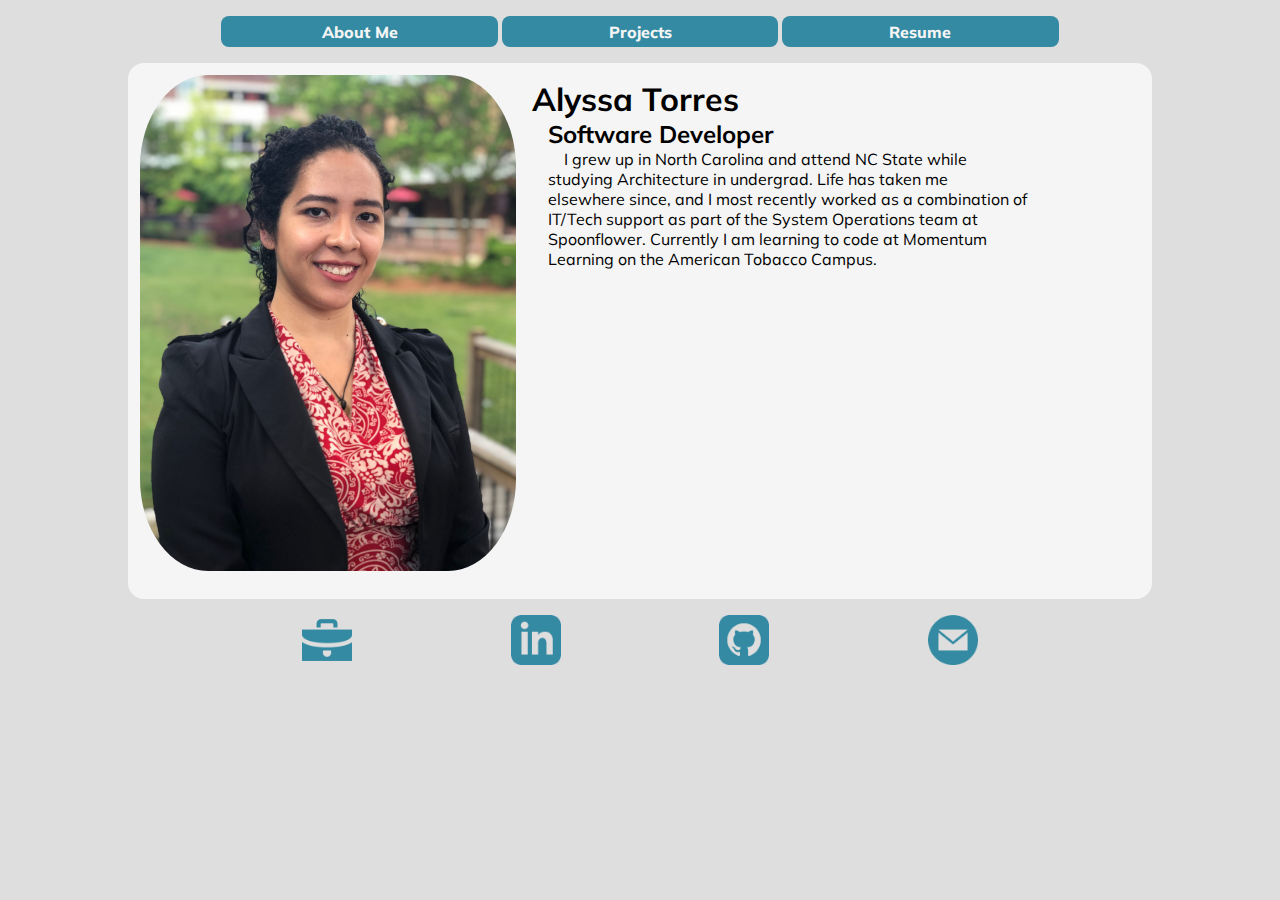
<file: webpage_of_me/index.html>
<!DOCTYPE html>
<html>
    <head>
        <link rel="stylesheet" type="text/css" href="style.css">
        <meta name="viewport" content="width=device-width, initial-scale=1">
        <link href="https://fonts.googleapis.com/css?family=Muli:400,800" rel="stylesheet">
        <title>About Me</title>
    </head>
    <body>
        <nav class="navigation">
            <ul>
                <li class="nav_button"><a class="selected" href="index.html">About Me</a></li>
                <li class="nav_button"><a href="projects.html">Projects</a></li>
                <li class="nav_button"><a href="resume.html">Resume</a></li>
            </ul>
        </nav>
        <section class="bio">
            <img class="photo_me" src="images/profile_photo.jpg" alt-text="Headshot of Alyssa">
            <div class="slider">
                <h1>Alyssa Torres</h1>
                <h3>Software Developer</h3>
                <p>I grew up in North Carolina and attend NC State while studying Architecture in undergrad. Life has taken me elsewhere since, and I most recently worked as a combination of IT/Tech support as part of the System Operations team at Spoonflower. Currently  I am learning to code at Momentum Learning on the American Tobacco Campus.
                </p>
            </div>
        </section>
        <div class="icon_nav">
            <a href="http://www.coroflot.com/Lyss"><div class="icon coroflot"></div></a>
            <a href="https://www.linkedin.com/in/torresalyssa/"><div class="icon linkedin"></div></a>
            <a href="https://github.com/MiniRaccoonDog"><div class="icon github"></div></a>
            <a href="mailto:amtower@ncsu.edu"><div class="icon email"></div></a>
        </div>

    </body>
</html>
</file>
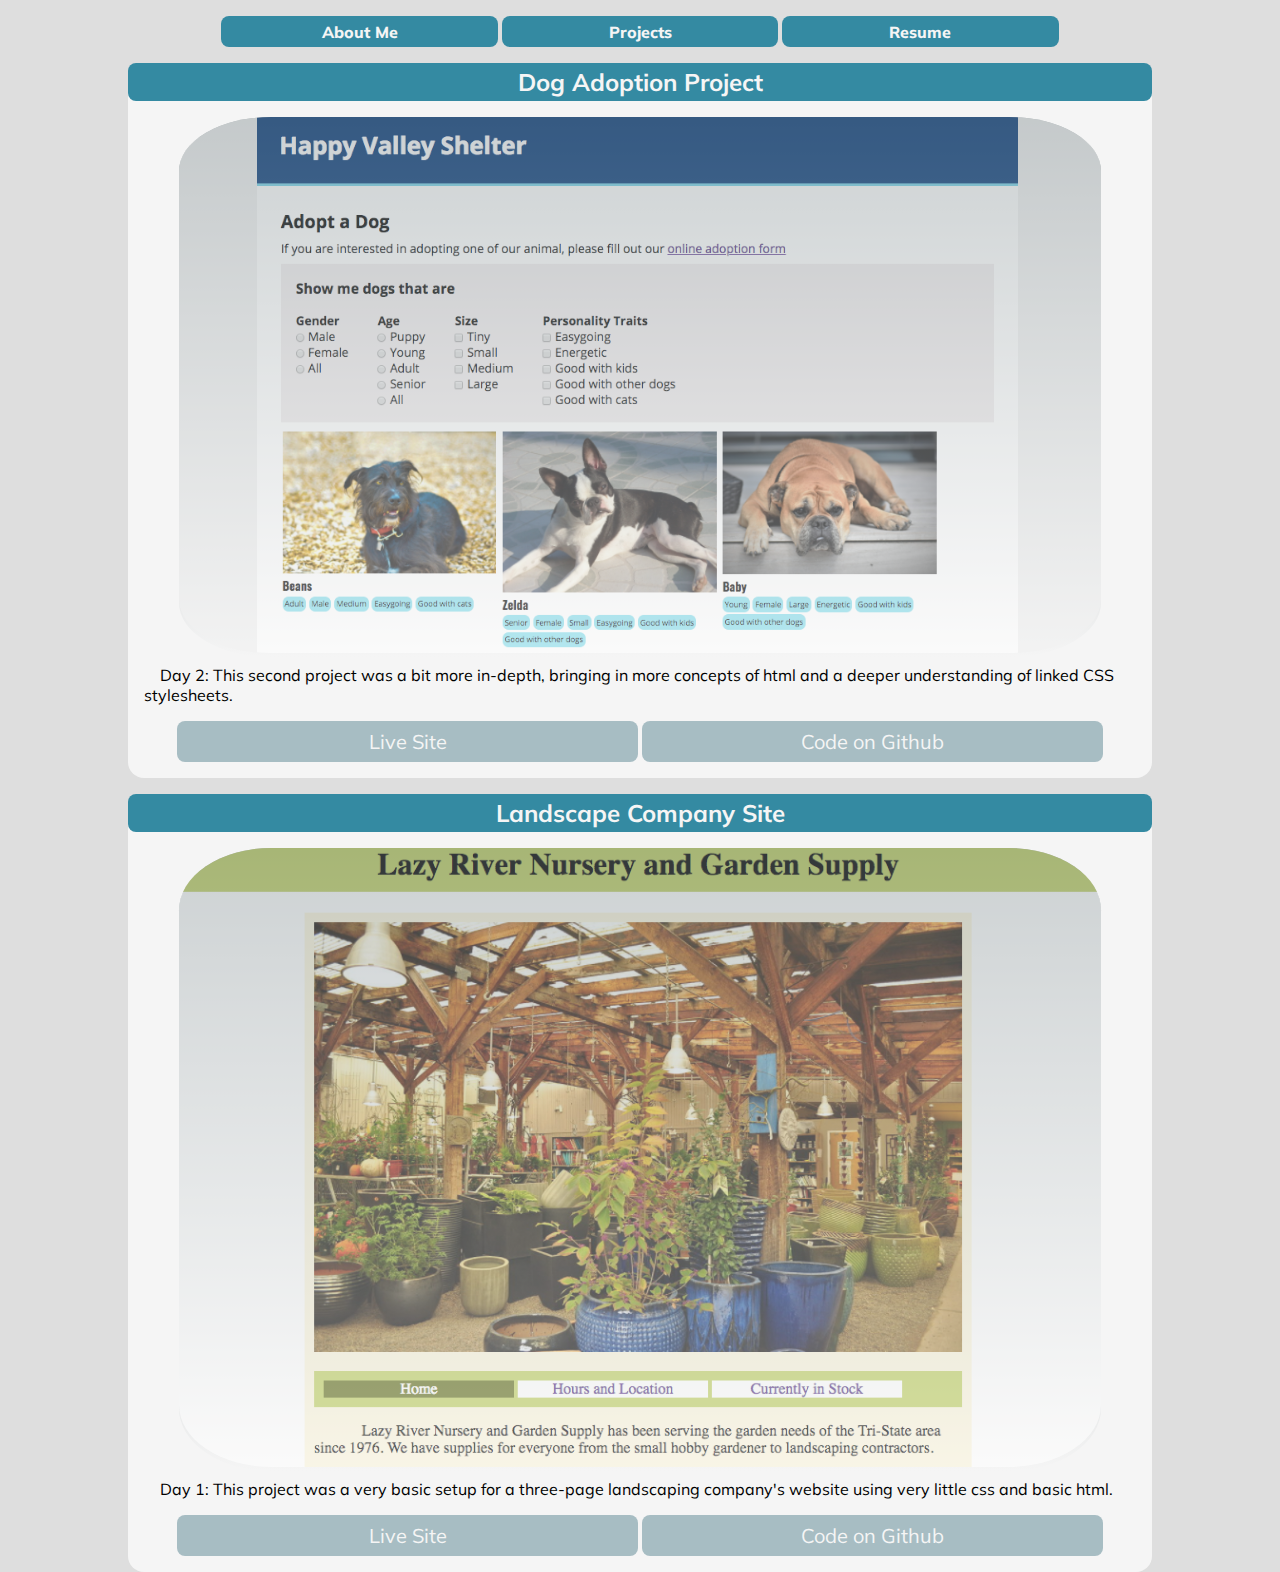
<file: webpage_of_me/projects.html>
<!DOCTYPE html>
<html>
    <head>
        <link rel="stylesheet" type="text/css" href="style.css">
        <meta name="viewport" content="width=device-width, initial-scale=1">
        <link href="https://fonts.googleapis.com/css?family=Muli:400,800" rel="stylesheet">
        <title>Projects</title>
    </head>
    <body>
        <nav class="navigation">
            <ul>
                <li class="nav_button"><a href="index.html">About Me</a></li>
                <li class="nav_button"><a class="selected" href="projects.html">Projects</a></li>
                <li class="nav_button"><a href="resume.html">Resume</a></li>
            </ul>
        </nav>
        <section class="projects">
            <h3 class="project_title">Dog Adoption Project</h3>
            <div class="dimm">
                <img class="project_preview" src="images/DogAdoption.png" alt-text="Preview of dog adoption website">
            </div>
            <!-- <div class="tinted_project"></div> -->
            <p> Day 2: This second project was a bit more in-depth, bringing in more concepts of html and a deeper understanding of linked CSS stylesheets.</p>
            <div class="center_help">
                <a href="https://standing-crab.glitch.me/">
                    <div class="outlink">Live Site</div>
                </a>
                <a href="https://github.com/MiniRaccoonDog/PublicWork/tree/master/dog_adoption_project">
                    <div class="outlink">Code on Github</div>
                </a>
            </div>
        </section>
        <section class="projects">
            <h3 class="project_title">Landscape Company Site</h3>
            <div class="dimm">
                <img class="project_preview" src="images/Landscapepreview.png" alt-text="Preview of landscape company website">
            </div>
            <p> Day 1: This project was a very basic setup for a three-page landscaping company's website using very little css and basic html.</p>
            <div class="center_help">
                <a href="https://wind-titanium.glitch.me/">
                    <div class="outlink">Live Site</div>
                </a>
                <a href="https://github.com/MiniRaccoonDog/PublicWork/tree/master/lazyrivernursery_homepage">
                    <div class="outlink">Code on Github</div>
                </a>
            </div>
        </section>

    </body>
</html>
</file>
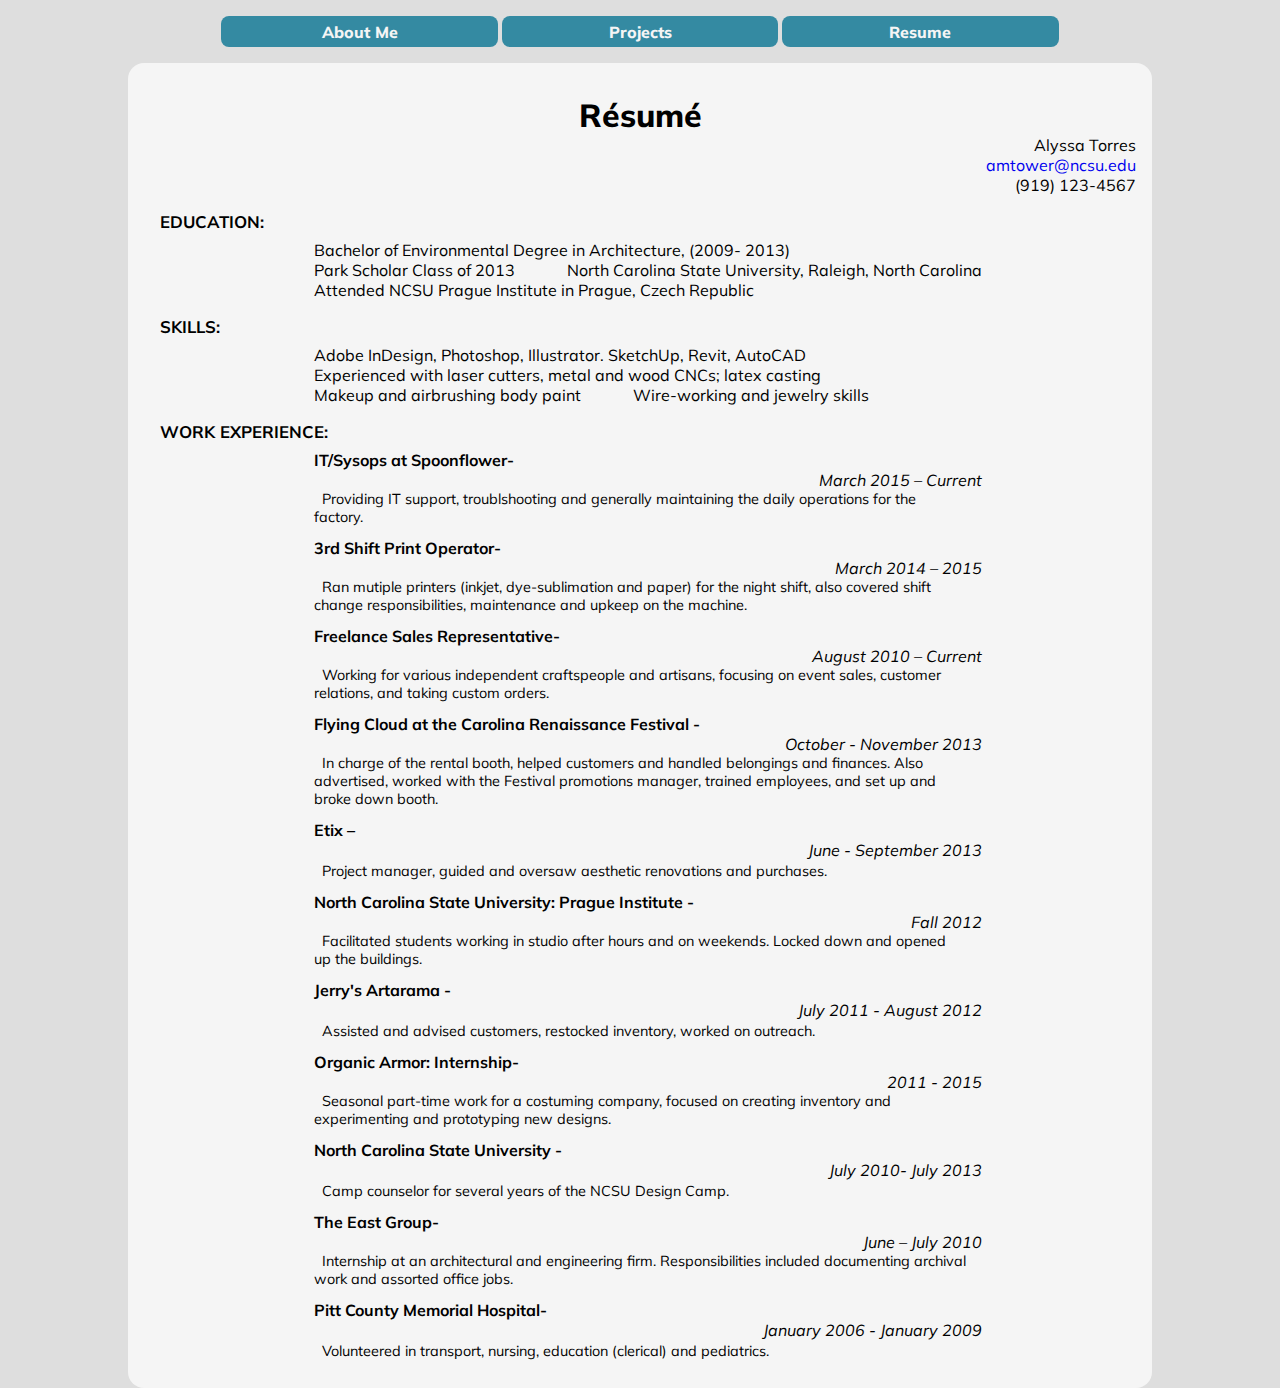
<file: webpage_of_me/resume.html>
<!DOCTYPE html>
<html>
    <head>
        <link rel="stylesheet" type="text/css" href="style.css">
        <meta name="viewport" content="width=device-width, initial-scale=1">
        <link href="https://fonts.googleapis.com/css?family=Muli:300i,400,700,800" rel="stylesheet">
        <title>Resume</title>
    </head>
    <body>
        <nav class="navigation">
            <ul>
                <li class="nav_button"><a href="index.html">About Me</a></li>
                <li class="nav_button"><a href="projects.html">Projects</a></li>
                <li class="nav_button"><a class="selected" href="resume.html">Resume</a></li>
            </ul>
        </nav>
        <section class="resume">
            <section class="resume_header">
                <h2>Résumé</h2>
                <p class="right_align">Alyssa Torres</p>
                <p class="right_align"><a href="mailto:amtower@ncsu.edu">amtower@ncsu.edu</a></p>
                <p class="right_align">(919) 123-4567</p>
            </section>
            <section class="resume_education">
                <h5>EDUCATION:</h5>
                <div class="indent_float">
                        <p>Bachelor of Environmental Degree in Architecture, (2009- 2013)</p>
                        <p>Park Scholar Class of 2013</p>
                        <p>North Carolina State University, Raleigh, North Carolina</p>
                        <p>Attended NCSU Prague Institute in Prague, Czech Republic</p>
                </div>
            
            </section>
            <section class="resume_skills">
                <h5>SKILLS:</h5>
                <div class="indent_float">
                    <p>Adobe InDesign, Photoshop, Illustrator. SketchUp, Revit, AutoCAD</p>
                    <p>Experienced with laser cutters, metal and wood CNCs; latex casting</p>
                    <p>Makeup and airbrushing body paint</p>
                    <p>Wire-working and jewelry skills</p>
                </div>
            </section>
            <section class="resume_work">
                <h5>WORK EXPERIENCE:</h5>
                <div class="old_jobs">
                    <h6>IT/Sysops at Spoonflower-</h6> 
                    <div class="right_align"><em>March 2015 – Current</em></div>
                    <p>Providing IT support, troublshooting and generally maintaining the daily operations for the factory.</p>
                </div>
                <div class="old_jobs">
                    <h6>3rd Shift Print Operator-</h6> 
                    <div class="right_align"><em>March 2014 – 2015</em></div>
                    <p>Ran mutiple printers (inkjet, dye-sublimation and paper) for the night shift, also covered shift change responsibilities, maintenance and upkeep on the machine.</p>
                </div>
                <div class="old_jobs">
                    <h6>Freelance Sales Representative-</h6>
                    <div class="right_align"><em>August 2010 – Current</em></div>
                    <p>Working for various independent craftspeople and artisans, focusing on event sales, customer relations, and taking custom orders.</p>
                </div>
                <div class="old_jobs">
                    <h6>Flying Cloud at the Carolina Renaissance Festival - </h6>
                    <div class="right_align"><em>October - November 2013</em></div>
                    <p>In charge of the rental booth, helped customers and handled belongings and finances. Also advertised, worked with the Festival promotions manager, trained employees, and set up and broke down booth.</p>
                </div>
                <div class="old_jobs">
                    <h6>Etix – </h6>
                    <div class="right_align"><em>June - September 2013</em></div>
                    <p>Project manager, guided and oversaw aesthetic renovations and purchases.</p>
                </div>
                <div class="old_jobs">
                    <h6>North Carolina State University: Prague Institute - </h6>
                    <div class="right_align"><em>Fall 2012</em></div>
                    <p>Facilitated students working in studio after hours and on weekends. Locked down and opened up the buildings.</p>
                </div>
                <div class="old_jobs">
                    <h6>Jerry's Artarama - </h6>
                    <div class="right_align"><em>July 2011 - August 2012</em></div>
                    <p>Assisted and advised customers, restocked inventory, worked on outreach.</p>
                </div>
                <div class="old_jobs">
                    <h6>Organic Armor: Internship- </h6>
                    <div class="right_align"><em>2011 - 2015</em></div>
                    <p>Seasonal part-time work for a costuming company, focused on creating inventory and experimenting and prototyping new designs.</p>
                </div>
                <div class="old_jobs">
                    <h6>North Carolina State University - </h6>
                    <div class="right_align"><em>July 2010- July 2013</em></div>
                    <p>Camp counselor for several years of the NCSU Design Camp.</p>
                </div>
                <div class="old_jobs">
                    <h6>The East Group- </h6>
                    <div class="right_align"><em>June – July 2010</em></div>
                    <p>Internship at an architectural and engineering firm. Responsibilities included documenting archival work and assorted office jobs.</p>
                </div>
                <div class="old_jobs">
                    <h6>Pitt County Memorial Hospital- </h6>
                    <div class="right_align"><em>January 2006 - January 2009</em></div>
                    <p>Volunteered in transport, nursing, education (clerical) and pediatrics.</p>
                </div>
            </section>
        </section>

    </body>
</html>
</file>
<file: webpage_of_me/style.css>
/* {background-color: hsl(193, 48%, 61%);}    base color */
/* {background-color: hsl(193, 51%, 42%);}    dark color Hex: 458B74 */
/* {background-color: hsl(194, 19%, 71%);}    washed color */
/* {background-color: hsl(220, 1%, 96%);}     white-ish color */
/* {background-color: hsl(240, 1%, 87%);}     grey white color */

* {
    box-sizing: border-box;
    padding: 0;
    margin: 0;
    text-decoration: none;
  }
body {
    width: 80%;
    font-size: 14px;
    background-color: hsl(240, 1%, 87%);
    margin: 0 auto;
    font-family: 'Muli', sans-serif;
}

/*Laptop monitors and larger*/
@media screen and (min-width: 768px) {
    body {
        font-size: 16px;
    }
}
/*for nonsense FOUR K RESOLUTION*/
@media screen and (min-width: 2560px) {
    * {
        font-size: 40px;
    }
}

/*image formatting*/
.project_preview{
    width: 100%;
    opacity: 0.6;
    border-radius: 10%;
}
.dimm {
    background:linear-gradient(to bottom, rgba(15,39,46,0.5), rgba(245,245,245,.95));
    margin: 0 auto .5rem auto;
    width:90%;
    border-radius: 10%;
    margin-top: 1rem;
}
.photo_me {
    border-radius: 40%;
    width: 90%;
    max-width: 400px;
    /*removed the need to specify different percentages at diff breakpoints*/
    display: block;
    margin: 0 auto;
    padding: 1rem 0;
    opacity: 1;
    background-image: url(images/raccoon_dog.jpg) no-repeat fixed center;
}
/* .tinted_project {
    background:linear-gradient(to bottom, rgba(15,39,46,0.5), rgba(245,245,245,.95)), url("images/DogAdoption.png");
    background-size: contain;
    background-repeat: no-repeat;
    background-position: center;
    margin: 0 auto .5rem auto;
    width:90%;
    height:20rem;
} */
/*Images for tablets*/
@media screen and (min-width: 500px) and (max-width: 768px) {
    .photo_me {
        border-radius: 20%;
        display: inline-block;
        /* width: 65%; like here*/
        padding: .75rem ;
    }
}
/*Images for Laptop screens and more*/
@media screen and (min-width: 768px) {
    .photo_me {
        border-radius: 20%;
        display: inline-block;
        /* width: 45%; and like here */
        padding: .75rem ;
        vertical-align:top;
    }
}
/*formatting for the navigation bar*/
.navigation ul {
    list-style-type: none;
    margin: 1rem 0 1rem 0;
    text-align: center;
}
.navigation li {
    display: inline-block;
    width: 30%;
}
.navigation a {
    display: block;
    text-align: center;
    background-color: hsl(193, 51%, 42%);
    text-decoration: none;
    padding: 0.35rem;
    color: hsl(220, 1%, 96%);
    border-radius: .5rem;
    font-weight:800;
}
.selected {
    background-color: hsl(193, 48%, 61%);
    color: white;
}
li a:hover {   
    background-color:hsl(194, 20%, 63%);
    font-size:1rem;
} 
.navigation  {
    margin: 0 auto;
    max-width: 90%;
}

/*Picture Nav Links*/
.icon_nav {
    display:block;
    text-align:center;
    padding: 1rem 0;
}
.icon_nav a{
    width:20%;
    display: inline-block;
}
.icon {
    background-repeat: no-repeat;
    background-size: contain;
    background-position: center;
    width:100%;
    height:50px;
}
.coroflot {
    background-image: url("images/iconmonstr-briefcase-5-240.png");
}
.linkedin {
    background-image: url("images/iconmonstr-linkedin-3-240.png");
}
.github{
    background-image: url("images/iconmonstr-github-3-240.png");
}
.email{
    background-image: url("images/iconmonstr-email-10-240.png");
}
@media screen and (max-width: 396px) {
    .navigation li {
        display: block;
        width: 100%;
    }
    .icon {
        height:40px
    }
    .nav_button {
        padding: .1rem 0;
    }
}
/*FOUR K RESOLUTION*/
@media screen and (min-width: 2560px) {
    .icon {
        height:100px;
    }
}

/*heading fixes*/
h5{
    font-size: 1.05rem;
    margin: 1rem 0 .5rem 0;
}
h6{
    font-size: 1rem;
    /* display: inline-block; */

}
h1, h2, h3, h4, h5, h6 {
    padding: 0 1rem;   
}
h2{
    font-size:2rem;
    font-weight:800;
    padding: 2rem 0 0 0;
}
/*Formatting text for laptop screens and more*/
@media screen and (min-width: 768px) {
    h1, h3, h4, h5, h6 {
        padding: 0 1rem 0 1rem;
        /* display: inline-block; */
    }
    h3 {
        font-size: 1.5rem;
    }
    h1 {
        font-size: 2rem;
        padding:1rem 0 0 0;
    }
    h2 {
        padding: 2rem 1rem 0 1rem;
    }
    h5{
        padding: 0 0 0 2rem;
    }
}

/*purely text-content formatting*/
.bio, .resume, .projects {
    background-color: hsl(220, 1%, 96%);
    border-radius: 1rem;
    padding: 0 0 1rem 0;
}
p {
    text-indent: 1rem;
    padding: 0 .5rem 0 1rem;
}
.resume {
    margin: 0 auto;
}
.resume_header {
    margin: 0 auto;
    text-align: center;
}
.slider {
    display:block;
}
@media screen and (min-width: 768px) {
    p {
        text-indent: 1rem;
        padding:0 1rem;
        display: inline-block;
    }
    .slider {
        display: inline-block;
        width: 50%;
        vertical-align:top;
    }
    
}
.right_align {
    display: inline-block;
    width:100%;
    text-align:right;
}
.old_jobs {
    padding: 0 1rem;
    margin: 1rem 0 0 0;
}
.project_title {
    border-radius: .5rem;
    background-color: hsl(193, 51%, 42%);
    text-align: center;
    padding: .25rem;
    font-weight: bold;
    width: 100%;
    margin: 1rem auto .5rem auto;
    color: whitesmoke;
}
.old_jobs p {
    font-size: .9rem;
    text-indent: .5rem;
    margin:0 0 .75rem 0;
}

@media screen and (min-width: 992px) {
    .old_jobs, .indent_float {
        width: 70%;
        margin: 0 auto;
    }
    .resume_header, .resume_education, .resume_skills, .resume_work {
        widows: 75%;
        margin: 0 auto;
    }
}

/*link formatting*/
.outlink {
    text-align: center;
    background-color: hsl(194, 19%, 71%);
    margin: .25rem auto;
    border-radius: .5rem;
    width:60%;
    color:whitesmoke;
    font: weight 600;
    padding:0;
    font-size: 1rem;
}
.center_help a:hover .outlink{
    color:hsl(193, 51%, 42%);
}
@media screen and (min-width: 768px) {
    .outlink {
        display: inline-block;
        width:45%;
        padding: .5rem 0;
        margin: 1rem 0 0 0;
        font-size: 1.25rem;
    }
    .center_help {
        display: block;
        text-align: center;
    }
}
</file>
